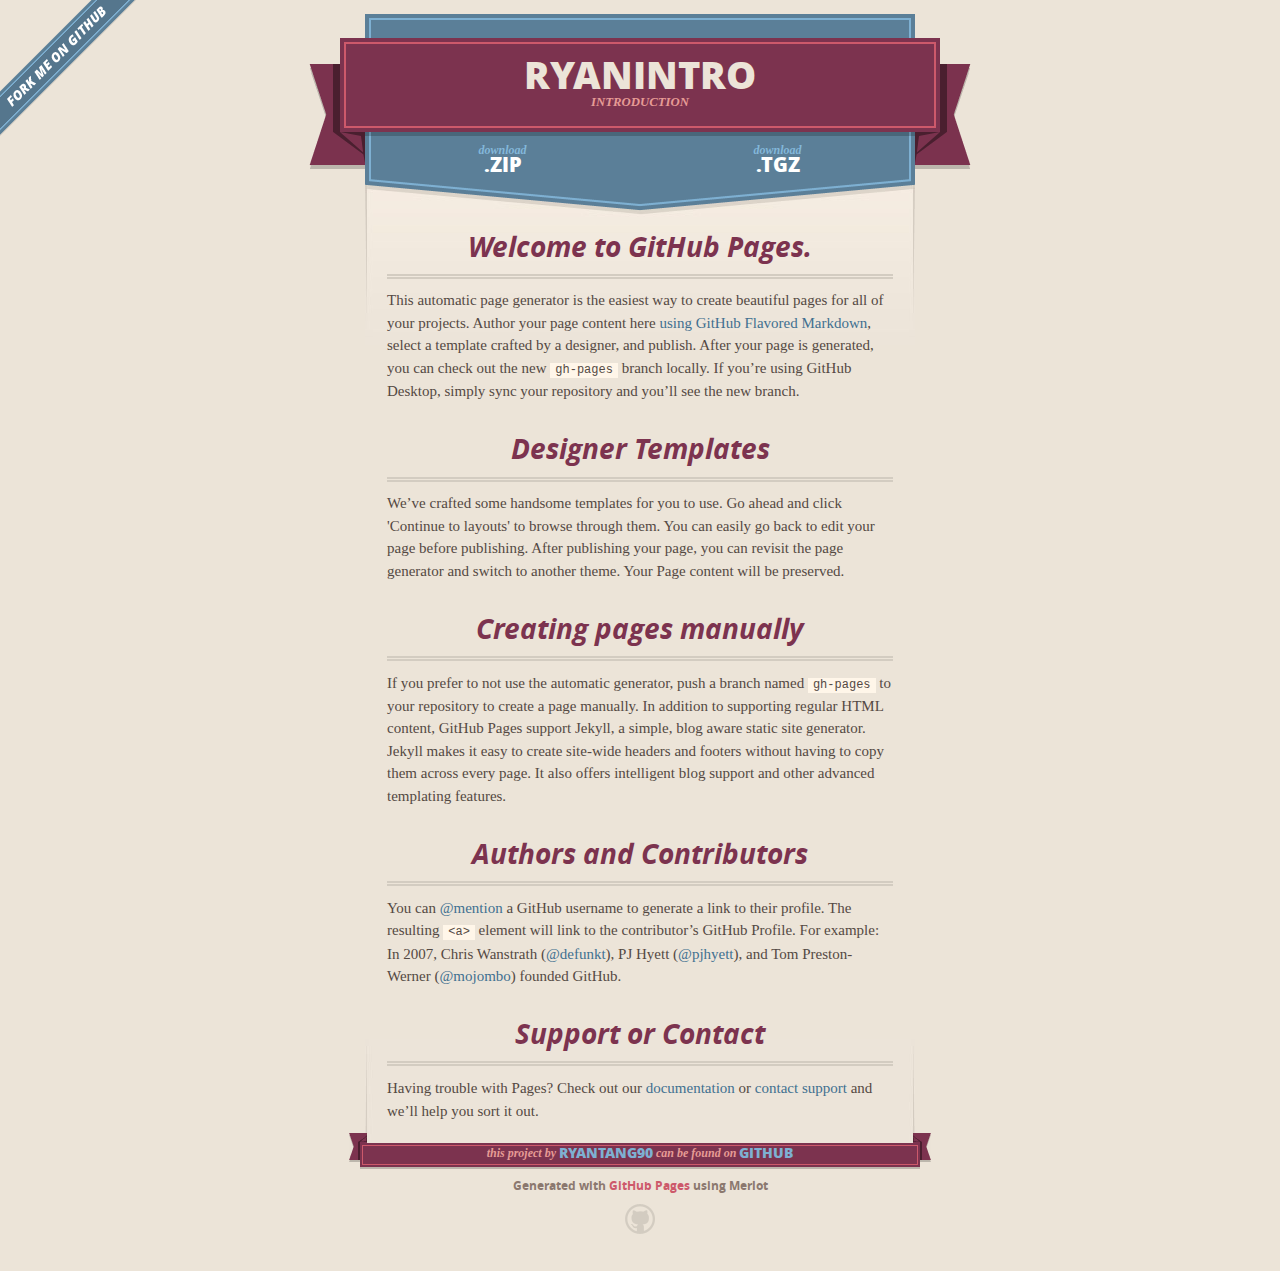
<file: index.html>
<!DOCTYPE html>
<html>
  <head>
    <meta charset='utf-8'>
    <meta http-equiv="X-UA-Compatible" content="chrome=1">
    <meta name="viewport" content="width=640">

    <link rel="stylesheet" href="stylesheets/core.css" media="screen">
    <link rel="stylesheet" href="stylesheets/mobile.css" media="handheld, only screen and (max-device-width:640px)">
    <link rel="stylesheet" href="stylesheets/github-light.css">

    <script type="text/javascript" src="javascripts/modernizr.js"></script>
    <script type="text/javascript" src="https://ajax.googleapis.com/ajax/libs/jquery/1.7.1/jquery.min.js"></script>
    <script type="text/javascript" src="javascripts/headsmart.min.js"></script>
    <script type="text/javascript">
      $(document).ready(function () {
        $('#main_content').headsmart()
      })
    </script>
    <title>Ryanintro by RyanTANG90</title>
  </head>

  <body>
    <a id="forkme_banner" href="https://github.com/RyanTANG90/RyanIntro">View on GitHub</a>
    <div class="shell">

      <header>
        <span class="ribbon-outer">
          <span class="ribbon-inner">
            <h1>Ryanintro</h1>
            <h2>INTRODUCTION</h2>
          </span>
          <span class="left-tail"></span>
          <span class="right-tail"></span>
        </span>
      </header>

      <section id="downloads">
        <span class="inner">
          <a href="https://github.com/RyanTANG90/RyanIntro/zipball/master" class="zip"><em>download</em> .ZIP</a><a href="https://github.com/RyanTANG90/RyanIntro/tarball/master" class="tgz"><em>download</em> .TGZ</a>
        </span>
      </section>


      <span class="banner-fix"></span>


      <section id="main_content">
        <h3>
<a id="welcome-to-github-pages" class="anchor" href="#welcome-to-github-pages" aria-hidden="true"><span class="octicon octicon-link"></span></a>Welcome to GitHub Pages.</h3>

<p>This automatic page generator is the easiest way to create beautiful pages for all of your projects. Author your page content here <a href="https://guides.github.com/features/mastering-markdown/">using GitHub Flavored Markdown</a>, select a template crafted by a designer, and publish. After your page is generated, you can check out the new <code>gh-pages</code> branch locally. If you’re using GitHub Desktop, simply sync your repository and you’ll see the new branch.</p>

<h3>
<a id="designer-templates" class="anchor" href="#designer-templates" aria-hidden="true"><span class="octicon octicon-link"></span></a>Designer Templates</h3>

<p>We’ve crafted some handsome templates for you to use. Go ahead and click 'Continue to layouts' to browse through them. You can easily go back to edit your page before publishing. After publishing your page, you can revisit the page generator and switch to another theme. Your Page content will be preserved.</p>

<h3>
<a id="creating-pages-manually" class="anchor" href="#creating-pages-manually" aria-hidden="true"><span class="octicon octicon-link"></span></a>Creating pages manually</h3>

<p>If you prefer to not use the automatic generator, push a branch named <code>gh-pages</code> to your repository to create a page manually. In addition to supporting regular HTML content, GitHub Pages support Jekyll, a simple, blog aware static site generator. Jekyll makes it easy to create site-wide headers and footers without having to copy them across every page. It also offers intelligent blog support and other advanced templating features.</p>

<h3>
<a id="authors-and-contributors" class="anchor" href="#authors-and-contributors" aria-hidden="true"><span class="octicon octicon-link"></span></a>Authors and Contributors</h3>

<p>You can <a href="https://github.com/blog/821" class="user-mention">@mention</a> a GitHub username to generate a link to their profile. The resulting <code>&lt;a&gt;</code> element will link to the contributor’s GitHub Profile. For example: In 2007, Chris Wanstrath (<a href="https://github.com/defunkt" class="user-mention">@defunkt</a>), PJ Hyett (<a href="https://github.com/pjhyett" class="user-mention">@pjhyett</a>), and Tom Preston-Werner (<a href="https://github.com/mojombo" class="user-mention">@mojombo</a>) founded GitHub.</p>

<h3>
<a id="support-or-contact" class="anchor" href="#support-or-contact" aria-hidden="true"><span class="octicon octicon-link"></span></a>Support or Contact</h3>

<p>Having trouble with Pages? Check out our <a href="https://help.github.com/pages">documentation</a> or <a href="https://github.com/contact">contact support</a> and we’ll help you sort it out.</p>
      </section>

      <footer>
        <span class="ribbon-outer">
          <span class="ribbon-inner">
            <p>this project by <a href="https://github.com/RyanTANG90">RyanTANG90</a> can be found on <a href="https://github.com/RyanTANG90/RyanIntro">GitHub</a></p>
          </span>
          <span class="left-tail"></span>
          <span class="right-tail"></span>
        </span>
        <p>Generated with <a href="https://pages.github.com">GitHub Pages</a> using Merlot</p>
        <span class="octocat"></span>
      </footer>

    </div>

    
  </body>
</html>
</file>
<file: stylesheets/core.css>
@import url("screen.css");
@import url("non-screen.css") handheld;
@import url("non-screen.css") only screen and (max-device-width:640px);
</file>
<file: stylesheets/mobile.css>
/* Generated by Font Squirrel (http://www.fontsquirrel.com) on February 9, 2012 */


@font-face {
  font-family: 'Open Sans';
  src: url('../fonts/opensans-regular-webfont.eot');
  src: url('../fonts/opensans-regular-webfont.eot?#iefix') format('embedded-opentype'),
       url('../fonts/opensans-regular-webfont.woff') format('woff'),
       url('../fonts/opensans-regular-webfont.ttf') format('truetype'),
       url('../fonts/opensans-regular-webfont.svg#OpenSansRegular') format('svg');
  font-weight: normal;
  font-style: normal;
}

@font-face {
  font-family: 'Open Sans';
  src: url('../fonts/opensans-italic-webfont.eot');
  src: url('../fonts/opensans-italic-webfont.eot?#iefix') format('embedded-opentype'),
       url('../fonts/opensans-italic-webfont.woff') format('woff'),
       url('../fonts/opensans-italic-webfont.ttf') format('truetype'),
       url('../fonts/opensans-italic-webfont.svg#OpenSansItalic') format('svg');
  font-weight: normal;
  font-style: italic;
}

@font-face {
  font-family: 'Open Sans';
  src: url('../fonts/opensans-bold-webfont.eot');
  src: url('../fonts/opensans-bold-webfont.eot?#iefix') format('embedded-opentype'),
       url('../fonts/opensans-bold-webfont.woff') format('woff'),
       url('../fonts/opensans-bold-webfont.ttf') format('truetype'),
       url('../fonts/opensans-bold-webfont.svg#OpenSansBold') format('svg');
  font-weight: bold;
  font-style: normal;
}

@font-face {
  font-family: 'Open Sans';
  src: url('../fonts/opensans-bolditalic-webfont.eot');
  src: url('../fonts/opensans-bolditalic-webfont.eot?#iefix') format('embedded-opentype'),
       url('../fonts/opensans-bolditalic-webfont.woff') format('woff'),
       url('../fonts/opensans-bolditalic-webfont.ttf') format('truetype'),
       url('../fonts/opensans-bolditalic-webfont.svg#OpenSansBoldItalic') format('svg');
  font-weight: bold;
  font-style: italic;
}

@font-face {
  font-family: 'Open Sans';
  src: url('../fonts/opensans-extrabold-webfont.eot');
  src: url('../fonts/opensans-extrabold-webfont.eot?#iefix') format('embedded-opentype'),
       url('../fonts/opensans-extrabold-webfont.woff') format('woff'),
       url('../fonts/opensans-extrabold-webfont.ttf') format('truetype'),
       url('../fonts/opensans-extrabold-webfont.svg#OpenSansExtrabold') format('svg');
  font-weight: bolder;
  font-style: normal;
}


/* http://meyerweb.com/eric/tools/css/reset/ 
   v2.0 | 20110126
   License: none (public domain)
*/

html, body, div, span, applet, object, iframe,
h1, h2, h3, h4, h5, h6, p, blockquote, pre,
a, abbr, acronym, address, big, cite, code,
del, dfn, em, img, ins, kbd, q, s, samp,
small, strike, strong, sub, sup, tt, var,
b, u, i, center,
dl, dt, dd, ol, ul, li,
fieldset, form, label, legend,
table, caption, tbody, tfoot, thead, tr, th, td,
article, aside, canvas, details, embed, 
figure, figcaption, footer, header, hgroup, 
menu, nav, output, ruby, section, summary,
time, mark, audio, video {
  margin: 0;
  padding: 0;
  border: 0;
  font-size: 100%;
  font: inherit;
  vertical-align: baseline;
}
/* HTML5 display-role reset for older browsers */
article, aside, details, figcaption, figure, 
footer, header, hgroup, menu, nav, section {
  display: block;
}
body {
  line-height: 1;
}
ol, ul {
  list-style: none;
}
blockquote, q {
  quotes: none;
}
blockquote:before, blockquote:after,
q:before, q:after {
  content: '';
  content: none;
}
table {
  border-collapse: collapse;
  border-spacing: 0;
}

header, footer, section {
  display: block;
  position: relative;
}

/* STYLES */

div.shell {
  display: block;
  width: 640px;
  margin: 0 auto;
}

a#forkme_banner {
  display: none;
}

/* header */

header {
  position: relative;
  z-index: 2;
  margin: 0;
  max-width: 640px;
  top: 51px;
}

header span.ribbon-inner {
  position: relative;
  display: block;
  background-color: #cd596b;
  border: 8px solid #7c334f;
  padding: 6px;
  z-index: 1;
}

header span.left-tail, header span.right-tail {
  position: relative;
  display: block;
  width: 19px;
  height: 10px;
  background: transparent url(../images/ribbon-tail-sprite-2x.png) 0 0 no-repeat;
  position: absolute;
  bottom: -10px;
  z-index: 0;
}

header span.left-tail {
  background-position: 0 0;
  left: 0;
}

header span.right-tail {
  background-position: -19px 0;
  right: 0;
}

header h1 {
  background-color: #7c334f;
  font-size: 2em;
  font-weight: bolder;
  font-style: normal;
  text-transform: uppercase;
  color: #ece4d8;
  text-align: center;
  line-height:1;  
  padding: 14px 20px 0;
}

header h2 {
  background-color: #7c334f;
  font: bold italic .85em/1.5 Georgia, Times, “Times New Roman”, serif;
  color: #e69b95;
  padding-bottom: 14px;
  margin-top: -3px;
  text-align: center;
}

section#downloads {
  position: relative;
  display: block;
  height: 171px;
  width: 602px;
  padding-bottom: 150px;
  margin: 51px auto -250px;
  z-index: 1;
  background: transparent url(../images/shield.png) center 0 no-repeat;
}

section#downloads a {
  display: none;
}

span.banner-fix {
  background: transparent url(../images/shield-fallback.png) center top no-repeat;
  display: block;
  height: 31px;
  position: absolute;
  width: 640px;
  top: 20px;

}

section#main_content {
  z-index: 2;
  padding: 20px 40px 0;
  min-height:185px;
}

/* footer */

footer {
  background: none;
  padding-top: 104px;
  margin: -94px auto 40px;
  max-width:640px;
  text-align: center;
}

footer span.ribbon-outer {
  display: block;
  position: relative;
  border-bottom: 2px solid #bdb6ad;
}

footer span.ribbon-inner {
  position: relative;
  display: block;
  background-color: #cd596b;
  border: 8px solid #7c334f;
  padding: 6px;
  z-index: 1;
}

footer p {
  font-family: 'Open Sans', sans-serif;
  font-weight: bold;
  font-size: .6em;
  color: #8b786f;
}

footer a {
  color: #cd596b;
}

footer span.ribbon-inner p {
  background-color: #7c334f;
  margin: 0;
  color: #e69b95;
  font: bold italic 22px/1 Georgia, Times, “Times New Roman”, serif;
  height: auto;
  line-height: 1.1;
  padding: 20px 0px 10px;
}

footer span.ribbon-inner a {
  display: block;
  position: relative;
  bottom: 0;
  color: #7eb0d2;
  font-family: 'Open Sans', sans-serif;
  text-transform: uppercase;
  font-style: normal;
  font-weight: bolder;
  font-size: 38px;
  padding-bottom: 10px;
}

footer span.ribbon-inner a:hover {
  color: #7eb0d2;
}

footer span.left-tail, footer span.right-tail {
  position: relative;
  display: block;
  width: 23px;
  height: 126px;
  background: transparent url(../images/small-ribbon-tail-sprite-2x.png) 0 0 no-repeat;
  position: absolute;
  top: -126px;
  z-index: 0;
}

footer span.left-tail {
  background-position: 0 0;
  left: 0;
}

footer span.right-tail {
  background-position: -23px 0;
  right: 0;
}

footer span.octocat {
  background: transparent url(../images/octocat-2x.png) 0 0 no-repeat;
  display: block;
  width: 60px;
  height: 60px;
  margin: 20px auto 0;}

/* content */

body {
  background: #ece4d8;
  font: normal normal 30px/1.5 Georgia, Palatino,” Palatino Linotype”, Times, “Times New Roman”, serif;
  color: #544943;
  -webkit-font-smoothing: antialiased;
}

a, a:hover {
  color: #417090;
}

a {
  text-decoration: none;
}

a:hover {
  text-decoration: underline;
}

h1,h2,h3,h4,h5,h6 {
  font-family: 'Open Sans', sans-serif;
  font-weight: bold;
}

p {
  margin: .7em 0 0;
}

strong {
  font-weight: bold;
}

em {
  font-style: italic;
}

ol {
  margin: .7em 0;
  list-style-type: decimal;
  padding-left: 1.35em;
}

ul {
  margin: .7em 0;
  padding-left: 1.35em;
}

ul li {
  padding-left: 20px;
  background: transparent url(../images/chevron-2x.png) left 15px no-repeat;
}

blockquote {
  font-family: 'Open Sans', sans-serif;
  margin: 20px 0;
  color: #8b786f;
  padding-left: 1.35em;
  background: transparent url('../images/blockquote-gfx-2x.png') 0 8px no-repeat;
}

img {
  -webkit-box-shadow: 0px 4px 0px #bdb6ad;
  -moz-box-shadow: 0px 4px 0px #bdb6ad;
  box-shadow: 0px 4px 0px #bdb6ad;
  border: 4px solid #fff6e9;
  max-width: 556px;
}

hr {
  border: none;
  outline: none;
  height: 42px;
  background: transparent url('../images/hr-2x.jpg') center center repeat-x;
  margin: 0 0 20px;
}

code {
  background: #fff6e9;
  font: normal normal .9em/1.7 "Lucida Sans Typewriter", "Lucida Console", Monaco, "Bitstream Vera Sans Mono", monospace;
  padding: 0 5px 1px;
}

pre {
  margin: 10px 0 20px;
  padding: .7em;
  background: #fff6e9;
  border-bottom: 4px solid #bdb6ad;
  font: normal normal .9em/1.7 "Lucida Sans Typewriter", "Lucida Console", Monaco, "Bitstream Vera Sans Mono", monospace;
  overflow: auto;
}

table {
  background: #fff6e9;
  display: table;
  width: 100%;
  border-collapse: separate;
  border-bottom: 4px solid #bdb6ad;
  margin: 10px 0;
}

tr {
  display: table-row;
}

th {
  display: table-cell;
  padding: 2px 10px;
  border: solid #ece4d8;
  border-width: 0 4px 4px 0;
  color: #cd596b;
  font-family: 'Open Sans', sans-serif;
  font-weight: bold;
  font-size: .85em;
}

td {
  display: table-cell;
  padding: 0 .7em;
  border: solid #ece4d8;
  border-width: 0 4px 4px 0;
}

td:last-child, th:last-child {
  border-right: none;
}

tr:last-child td {
  border-bottom: none;
}

dl {
  margin: .7em 0 20px;
}

dt {
  font-family: 'Open Sans', sans-serif;
  font-weight: bold;
}

dd {
  padding-left: 1.35em;
}

dd p:first-child {
  margin-top: 0;
}

/* Content based headers */

#main_content > .header-level-1:first-child,
#main_content > .header-level-2:first-child,
#main_content > .header-level-3:first-child,
#main_content > .header-level-4:first-child,
#main_content > .header-level-5:first-child,
#main_content > .header-level-6:first-child {
  margin-top: 0;
}

.header-level-1 {
  font-size: 1.85em;
  border-bottom: .2em double #d3ccc1;
  color: #7c334f;
  text-align: center;
  font-style: italic;
  margin: 1.1em 0 .38em;
  line-height: 1.2;
  padding-bottom: 10px
}

.header-level-2 {
  font-size: 1.58em;
  color: #7c334f;
  margin: .95em 0 .5em;
  border-bottom: .1em solid #D3CCC1;
  line-height: 1.2;
  padding-bottom: 10px
}

.header-level-3 {
  margin: 20px 0 10px;
  font-size: 1.45em;
}

.header-level-4 {
  margin: .6em 0;
  font-size: 1.2em;
  color: #cd596b;
}

.header-level-5 {
  margin: .7em 0;
  font-size: 1em;
  color: #8b786f;
}

.header-level-6 {
  margin: .8em 0;
  font-size: .85em;
  font-style: italic;
}
</file>
<file: stylesheets/github-light.css>
/*
   Copyright 2014 GitHub Inc.

   Licensed under the Apache License, Version 2.0 (the "License");
   you may not use this file except in compliance with the License.
   You may obtain a copy of the License at

       http://www.apache.org/licenses/LICENSE-2.0

   Unless required by applicable law or agreed to in writing, software
   distributed under the License is distributed on an "AS IS" BASIS,
   WITHOUT WARRANTIES OR CONDITIONS OF ANY KIND, either express or implied.
   See the License for the specific language governing permissions and
   limitations under the License.

*/

.pl-c /* comment */ {
  color: #969896;
}

.pl-c1      /* constant, markup.raw, meta.diff.header, meta.module-reference, meta.property-name, support, support.constant, support.variable, variable.other.constant */,
.pl-s .pl-v /* string variable */ {
  color: #0086b3;
}

.pl-e  /* entity */,
.pl-en /* entity.name */ {
  color: #795da3;
}

.pl-s .pl-s1 /* string source */,
.pl-smi      /* storage.modifier.import, storage.modifier.package, storage.type.java, variable.other, variable.parameter.function */ {
  color: #333;
}

.pl-ent /* entity.name.tag */ {
  color: #63a35c;
}

.pl-k /* keyword, storage, storage.type */ {
  color: #a71d5d;
}

.pl-pds              /* punctuation.definition.string, string.regexp.character-class */,
.pl-s                /* string */,
.pl-s .pl-pse .pl-s1 /* string punctuation.section.embedded source */,
.pl-sr               /* string.regexp */,
.pl-sr .pl-cce       /* string.regexp constant.character.escape */,
.pl-sr .pl-sra       /* string.regexp string.regexp.arbitrary-repitition */,
.pl-sr .pl-sre       /* string.regexp source.ruby.embedded */ {
  color: #183691;
}

.pl-v /* variable */ {
  color: #ed6a43;
}

.pl-id /* invalid.deprecated */ {
  color: #b52a1d;
}

.pl-ii /* invalid.illegal */ {
  background-color: #b52a1d;
  color: #f8f8f8;
}

.pl-sr .pl-cce /* string.regexp constant.character.escape */ {
  color: #63a35c;
  font-weight: bold;
}

.pl-ml /* markup.list */ {
  color: #693a17;
}

.pl-mh        /* markup.heading */,
.pl-mh .pl-en /* markup.heading entity.name */,
.pl-ms        /* meta.separator */ {
  color: #1d3e81;
  font-weight: bold;
}

.pl-mq /* markup.quote */ {
  color: #008080;
}

.pl-mi /* markup.italic */ {
  color: #333;
  font-style: italic;
}

.pl-mb /* markup.bold */ {
  color: #333;
  font-weight: bold;
}

.pl-md /* markup.deleted, meta.diff.header.from-file */ {
  background-color: #ffecec;
  color: #bd2c00;
}

.pl-mi1 /* markup.inserted, meta.diff.header.to-file */ {
  background-color: #eaffea;
  color: #55a532;
}

.pl-mdr /* meta.diff.range */ {
  color: #795da3;
  font-weight: bold;
}

.pl-mo /* meta.output */ {
  color: #1d3e81;
}
</file>
